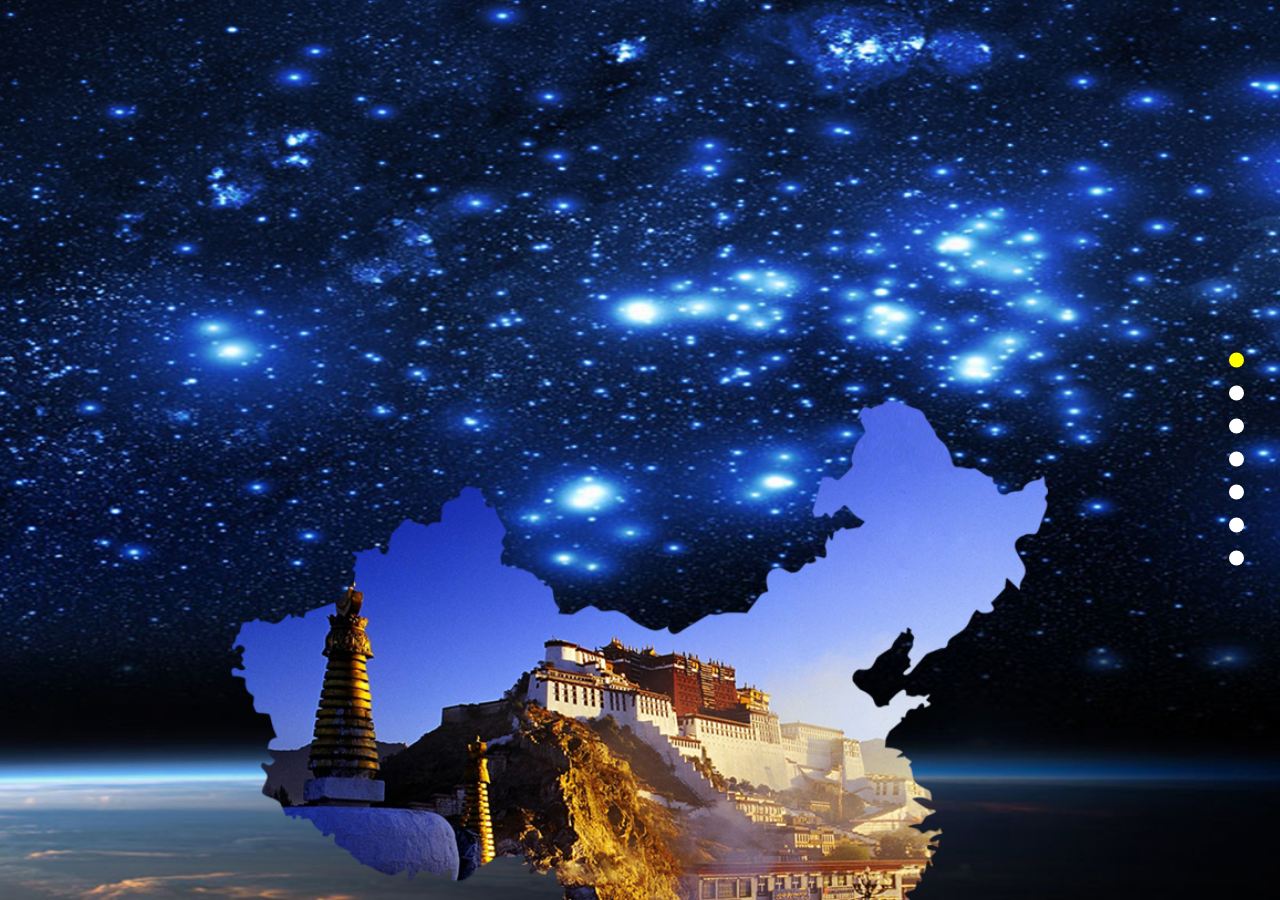
<file: index.html>
<!DOCTYPE html>
<html>
	<head>
	 	<meta charset="UTF-8">
		<title></title>
		<link rel="stylesheet" type="text/css" href="css/reset.css"/>
		<link rel="stylesheet" href="css/index.css" />
		<script src="js/jquery-1.6.2.js" type="text/javascript" charset="utf-8"></script>
	</head>
	<body>
		<div class="wrapper">
			<ul>
				<li>
					<div class="text" id="a"></div>
					<div class="text2">疯抢豪礼西藏<span>4</span>天<span>3</span>晚双人游</div>
					<div class="text3">幸运大奖等你来拿</div>
					<div class="feiji"></div>
					<div class="map"></div>
				</li>
				<li>
					<div class="img_list">
						<img src="img/img_list.jpg"/>
					</div>
					<div class="tit_1">COMPANY PROFILE</div>
					<div class="tit_2">公司简介</div>
					<div class="rotate">
						<div class="rotateNode"></div>
						<div class="rotateNode"></div>
						<div class="rotateNode"></div>
						<div class="rotateNode"></div>
						<div class="rotateNode"></div>
					</div>
					<div class="rotate_txt">
						<p>2016.9.19</p>
						<p>2015.5.12</p>
						<p>2014.8.18</p>
						<p>2013.7.10</p>
						<p>2012.9.11</p>
					</div>
					<div class="gang">
						<div class="gangN"><p></p></div>
						<div class="gangN"><p></p></div>
						<div class="gangN"><p></p></div>
						<div class="gangN"><p></p></div>
						<div class="gangN"><p></p></div>
					</div>
					<div class="msg">
						<div class="msg_txt">
							携程旅游是经国家旅游局、北京市工商行政管理局批准设立的具有独立法人资格的股份制企业，注册资本20846.75万元，特许经营中国公民出境、入境、国内旅游业务（经营许可证号：L-BJ-CJ00071）。公司主要经营出境游批发、零售、商务会奖旅游业务，总部设在北京，并在上海、成都、沈阳……
						</div>
						<div class="msg_img"><p>只为走的更高更远</p><span>永不停止的脚步</span></div>
					</div>
				</li>
				<li>
					<div class="tit_1">NEWS CENTER</div>
					<div class="tit_2">新闻中心</div>
					<div class="modul_1">
						<span>最新优惠活动</span>
						<p>【特价线路】石林一日游（含昆明1晚准三星级酒店住宿+免费接机）</p>
						<p>【特价线路】昆明、石林、大理 丽江 西双版纳 9天8晚 双卧精品休闲游</p>
						<p>【特价线路】昆明+石林+大理+丽江+香格里拉<8天7晚> 经典火车双卧游</p>
						<p>【特价线路】昆明+石林+大理+丽江+泸沽湖+西双版纳<11天10晚></p>
						<img src="img/p3-bg5.png" class="y1">
						<img src="img/p3-bg4.png">
						<img src="img/p3-bg3.png">
					</div>
					<div class="modul_2"></div>
					<div class="modul_3">
						<span>圣托里尼：永恒的蓝白世界</span>
						<p>这是一个美得叫人住多久都不想走的法国小镇，我相信每一个去过夏莫尼小镇的游客，都会永远记住和想念小镇一眼看四季的独特美景。</p>
						<span>哥本哈根：走进安徒生的童话世界</span>
						<p>携程旅行网是中国领先的在线旅行服务公司,向超过9000万会员提供酒店预订、酒店点评及特价酒店查询、机票预订、飞机票查询、时刻表、票价查询、航班查询...</p>
						<span>世界那么大之韩国首尔 透过点滴去了解真正的韩国</span>
						<p>让我对韩国有感觉的还是那部《大长今》，十多年过去了，我依旧记忆犹新，在去韩国之前，我就找了很多游记的配乐，但我还是觉得大长今主题曲最合适！</p>
						<span>圣彼得堡：风光迤逦的北方威尼斯</span>
						<p>一路上跨越丛山峻岭，当高高的勃朗峰在金色夕阳余辉里突然出现在眼前的那一刻，那种激动是难以言表的，勃朗峰上的白雪被夕阳的温暖染成了金黄……</p>
					</div>
				</li>
				<li>
					<div class="bg"><img src="img/p4-bg2.png"/></div>
					<div class="tit_1">SPECIAL OFFERS</div>
					<div class="tit_2">特价优惠</div>
					<div class="pic">
						<div class="picNode"><img src="img/p4-pic1.png"/></div>
						<div class="picNode"><img src="img/p4-pic2.png"/></div>
						<div class="picNode"><img src="img/p4-pic3.png"/></div>
						<div class="picNode"><img src="img/p4-pic4.png"/></div>
					</div>
					<div class="foot">
						<div>北京</div>
						<div>海南</div>
						<div>苏州</div>
						<div>上海</div>
						<div>香港</div>
						<div>厦门</div>
					</div>
				</li>
				<li>
					<div class="text_1"></div>
					<div class="text_2">
						<img src="img/p5-youren.png"/>
						<img src="img/p5-shangtian.png"/>
					</div>
					<div class="text_3"></div>
					<div class="text_4">
						<p>Some people say that God create in Tibet</p>
						<p>It is to give people a reason to be seduced</p>
					</div>
					<div class="images">
						<div><img src="img/p5-pic_01.jpg"/></div>
						<div><img src="img/p5-pic_02.jpg"/></div>
						<div><img src="img/p5-pic_03.jpg"/></div>
						<div><img src="img/p5-pic_04.jpg"/></div>
						<div><img src="img/p5-pic_05.jpg"/></div>
						<div><img src="img/p5-pic_06.jpg"/></div>
						<div><img src="img/p5-pic_07.jpg"/></div>
						<div><img src="img/p6-pic-down_01.jpg"/></div>
						<div><img src="img/p6-pic-down_02.jpg"/></div>
						<div><img src="img/p6-pic-down_03.jpg"/></div>
						<div><img src="img/p6-pic-down_04.jpg"/></div>
						<div><img src="img/p6-pic-down_05.jpg"/></div>
						<div><img src="img/p6-pic-down_06.jpg"/></div>
						<div><img src="img/p6-pic-down_07.jpg"/></div>
					</div>
				</li>
				<li>
					<div class="bg_6"></div>
					<div class="text_1"></div>
					<div class="text_2"></div>
					<div class="text_3">
						<p>Some people say that God create in Tibet</p>
						<p>It is to give people a reason to be seduced</p>
					</div>
					<div class="gift">
						<div class="giftNode">
							<div class="img">
								<img src="img/p6-pic_01.png"/>
							</div>
							<p>一等奖</p>
							<p>使用免单卡可享受西藏四天三晚双人游</p>
						</div>
						<div class="giftNode">
							<div class="img">
								<img src="img/p6-pic_02.png"/>
							</div>
							<p>二等奖</p>
							<p>携程精品商旅游背包</p>
						</div>
						<div class="giftNode">
							<div class="img">
								<img src="img/p6-pic_03.png"/>
							</div>
							<p>三等奖</p>
							<p>精品电子表</p>
						</div>
						<div class="giftNode">
							<div class="img">
								<img src="img/p6-pic_04.png"/>
							</div>
							<p>四等奖</p>
							<p>使用抵用券可享受50元现金优惠</p>
						</div>
					</div>
				</li>
				<li>
					<div class="text_1"></div>
					<div class="text_2"></div>
					<div class="text_3">
						<p>Some people say that God create in Tibet</p>
						<p>It is to give people a reason to be seduced</p>
					</div>
					<div class="map">
						<div><img src="img/p7-dong.png"></div>
						<div><img src="img/p7-dong2.png"></div>
						<div><img src="img/p7-dong3.png"></div>
						<div><img src="img/p7-dong4.png"></div>
						<div><img src="img/p7-dong5.png"></div>
						<div><img src="img/p7-dong6.png"></div>
						<div><img src="img/p7-dong7.png"></div>
						<div><img src="img/p7-dong8.png"></div>
						<div><img src="img/p7-dong9.png"></div>
					</div>
					<div class="dress">
						<p>服务热线：</p>
						<p>境内：1010-6666 或	400-820-6666</p>
						<p>&#x3000;</p>
						<p>转1 酒店预订	转2 国内机票预订	转3 国际机票预订</p>
						<p>转4 旅游度假预订	转5 用车服务	转6 携程电话选择火车票/汽车票的专线服务</p>
						<p>转7 礼品卡购买	转8 客户服务</p>
						<p>香港：+852-3610 6666</p>
						<p>其他海外地区：+86-21-3406 4888</p>
					</div>
				</li>
			</ul>
			<div class="crik">
				<span date-url='0'></span>
				<span date-url='-1'></span>
				<span date-url='-2'></span>
				<span date-url='-3'></span>
				<span date-url='-4'></span>
				<span date-url='-5'></span>
				<span date-url='-6'></span>
			</div>
		</div>
		<script src="js/index_one.js" type="text/javascript" charset="utf-8"></script>
	</body>
</html>
</file>
<file: css/index.css>
html,
body,
div,
span,
p,
h1,
h2,
h3,
b,
i,
a,
em,
input,
form,
img,
ul,
li,
dl,
dt {
  margin: 0;
  padding: 0;
  border: 0;
  font-style: normal;
  outline: none;
  box-sizing: border-box;
}
ul,
li,
ol {
  list-style: none;
}
a {
  text-decoration: none;
}
img {
  display: inline-block;
}
.wrapper {
  width: 100%;
  height: 100vh;
  position: fixed;
}
.wrapper ul {
  position: absolute;
  width: 100%;
  transition: all 1s;
}
.wrapper ul li {
  width: 100%;
  height: 100vh;
  display: block;
  background: #04133c;
  overflow: hidden;
}
.crik {
  position: fixed;
  right: 36px;
  top: 50%;
  transform: translateY(-50%);
}
.crik span {
  display: block;
  height: 15px;
  width: 15px;
  background: white;
  border-radius: 50%;
  margin-top: 18px;
}
.crik .blue {
  background:yellow;
}
.active .one_1 {
  animation: one_1 1.5s;
}
.wrapper ul li:nth-child(1){
	background: url(../img/one-bg.jpg) no-repeat center center;
	background-size: cover;
	position: relative;
	overflow: hidden;
}
.wrapper ul li:nth-child(1)>.text{
	width: 420px;
	height: 250px;
	background: url(../img/one_txt.png) no-repeat center center;
	position: absolute;
	top: -250px;
	left: calc(50% - 210px);
	opacity: 0;
	z-index: 99;
}
@-webkit-keyframes txt{
	from{opacity: 0;}
	to{
		top: 0px;
		opacity: 1;
	}
}
@-webkit-keyframes txt_1{
	from{
		top: 0px;
		opacity: 1;
		}
	to{
		top: -250px;
		opacity: 0;
	}
}
.wrapper ul li:nth-child(1)>.text2{
	width: 365px;
	height: 44px;
	background: url(../img/one-bg2.png) no-repeat;
	background-size: 100%;
	position: absolute;
	top: 230px;
	left: 100px;
	opacity: 0;
	color: white;
	font-size: 23px;
	line-height: 25px;
	text-align: center;
	font-family: "微软雅黑";
	padding-top: 5px;
	z-index: 99;
}
.wrapper ul li:nth-child(1)>.text2>span{
	color: yellow;
	font-size: 36px;
}
@-webkit-keyframes txt2{
	from{opacity: 0;}
	to{
		left: calc(50% - 182px);
		opacity: 1;
	}
}
@-webkit-keyframes txt2_1{
	from{
		left: calc(50% - 182px);
		opacity: 1;
	}
	to{
		left: 100px;
		opacity: 0;
	}
}
.wrapper ul li:nth-child(1)>.text3{
	width: 222px;
	height: 38px;
	background: yellow;
	position: absolute;
	top: 280px;
	right: 100px;
	opacity: 0;
	color: black;
	font-size: 20px;
	line-height: 38px;
	text-align: center;
	font-family: "微软雅黑";
	z-index: 99;
}
@-webkit-keyframes txt3{
	from{opacity: 0;}
	to{
		right: calc(50% - 111px);
		opacity: 1;
	}
}
@-webkit-keyframes txt3_1{
	from{
		right: calc(50% - 111px);
		opacity: 1;
	}
	to{
		right: 100px;
		opacity: 0;
	}
}
.wrapper ul li:nth-child(1)>.feiji{
	width: 620px;
	height: 180px;
	background: url(../img/one_feiji.png) no-repeat;
	background-size: 100%;
	position: absolute;
	top: 120px;
	right: 150px;
	transform: scale(0);
	z-index: 99;
}
@-webkit-keyframes feiji{
	from{opacity: 0;transform: scale(0);}
	to{
		top: 320px;
		right: 200px;
		transform: scale(1);
		opacity: 1;
	}
}
@-webkit-keyframes feiji_1{
	from{
		top: 320px;
		right: 200px;
		transform: scale(1);
		opacity: 1;
	}
	to{
		top: 120px;
		right: 150px;
		transform: scale(0);
		opacity: 0;
	}
}
.wrapper ul li:nth-child(1)>.map{
	width: 820px;
	height: 660px;
	background: url(../img/p1_ditu.png) no-repeat;
	background-size: 100%;
	position: absolute;
	bottom:-160px;
	left: calc(50% - 410px);
}
.wrapper ul li:nth-child(2){
	position: relative;
}
.wrapper ul li:nth-child(2)>.img_list{
	width:100%;
	height: 99px;
}
.wrapper ul li:nth-child(2)>.img_list>img{
	height: 100%;
}
.wrapper ul li:nth-child(2)>.tit_1{
	 width: 180px;
	 height: 50px;
	 background: url(../img/tit_big.png) no-repeat;
	 background-size: 100%;
	 position: absolute;
	 top: 133px;
	 	left: -100px;
		opacity: 0;
	 line-height: 30px;
	 color: black;
	 font-size: 16px;
	 font-family: "微软雅黑";
	 text-align: center;
}
@-webkit-keyframes tit_1{
	from{
		left: -100px;
		opacity: 0;
	}
	to{
		left: 106px;
		opacity: 1;
	}
}
@-webkit-keyframes tit_1_2{
	from{
		left: 106px;
		opacity: 1;
	}
	to{
		left: -100px;
		opacity: 0;
	}
}
.wrapper ul li:nth-child(2)>.tit_2{
	 width: 220px;
	 height:50px;
	 background: url(../img/tit_big.png) no-repeat;
	 background-size: 100%;
	 position: absolute;
	 top: 165px;
	 left: -150px;
		opacity: 0;
	 line-height: 50px;
	 color: black;
	 font-size: 22px;
	 font-family: "微软雅黑";
	 text-align: center;
}
@-webkit-keyframes tit_2{
	from{
		left: -150px;
		opacity: 0;
	}
	to{
		left: 36px;
		opacity: 1;
	}
}
@-webkit-keyframes tit_2_2{
	from{
		left: 36px;
		opacity: 1;
	}
	to{
		left: -150px;
		opacity: 0;
	}
}
.wrapper ul li:nth-child(2)>.rotate{
	width: 850px;
	height: 175px;
	margin: 120px auto 0;
}
@-webkit-keyframes rotate{
	from{
		display: none;
		opacity: 0;
	}
	to{
		display: block;
		opacity: 1;
	}
}
@-webkit-keyframes rotate_2{
	from{
		display: block;
		opacity: 1;
	}
	to{
		display: none;
		opacity: 0;
	}
}
.wrapper ul li:nth-child(2)>.rotate>.rotateNode{
	width: 170px;
	height: 175px;
	float: left;
	transform-style: preserve-3d;
}
.wrapper ul li:nth-child(2)>.rotate>.rotateNode:hover{
	animation: 2s rotateNode linear both;
}
@keyframes rotateNode{
	0%{transform: rotateX(0);}
	5%{opacity: 0;}
	30%{opacity:1;transform:perspective(1000px) rotateX(20deg);}
	50%{transform:perspective(1000px) rotateX(-20deg);}	
	75%{transform:perspective(1000px) rotateX(20deg);}
	100%{transform:perspective(10500px) rotateX(0deg);}
}
/*-webkit-@keyframes rotateNode{
	0%{transform: rotateX(0);}
	55%{transform: rotateX(360deg);}
	70%{transform: rotateX(380deg);}
	85%{transform: rotateX(340deg);}	
	100%{transform: rotateX(380deg);}
}*/
.wrapper ul li:nth-child(2)>.rotate>.rotateNode:nth-child(1){
	background: url(../img/p2-pic01.png) no-repeat;
	background-size: 100%;
}
.wrapper ul li:nth-child(2)>.rotate>.rotateNode:nth-child(2){
	background: url(../img/p2-pic2.png) no-repeat;
	background-size: 100%;
}
.wrapper ul li:nth-child(2)>.rotate>.rotateNode:nth-child(3){
	background: url(../img/p2-pic3.png) no-repeat;
	background-size: 100%;
}
.wrapper ul li:nth-child(2)>.rotate>.rotateNode:nth-child(4){
	background: url(../img/p2-pic4.png) no-repeat;
	background-size: 100%;
}
.wrapper ul li:nth-child(2)>.rotate>.rotateNode:nth-child(5){
	background: url(../img/p2-pic5.png) no-repeat;
	background-size: 100%;
}
.wrapper ul li:nth-child(2)>.rotate_txt{
	width: 850px;
	height: 40px;
	margin: 0 auto;
}
.wrapper ul li:nth-child(2)>.rotate_txt>p{
	width: 170px;
	height: 40px;
	float: left;
	line-height: 40px;
	font-size: 15px;
	text-align: center;
	color: #46bab7;
	font-family: "微软雅黑";
}
.wrapper ul li:nth-child(2)>.gang{
	width: 850px;
	height: 1px;
	margin: auto;
}
.wrapper ul li:nth-child(2)>.gang>.gangN{
	width: 170px;
	height: 1px;
	float: left;
}
.wrapper ul li:nth-child(2)>.gang>.gangN>p{
	width: 30px;
	height: 1px;
	margin: auto;
	background:#46bab7;
}
.wrapper ul li:nth-child(2)>.msg{
	width: 850px;
	height: 200px;
	margin:30px auto;
	position: relative;
}
.wrapper ul li:nth-child(2)>.msg>.msg_txt{
	width: 510px;
	height:200px;
	position: absolute;
	top:150px;
	opacity: 0;
	left: 0;
	line-height:46px;
	font-size: 15px;
	color: white;
	font-family: "微软雅黑";
}
@-webkit-keyframes msg_txt{
	from{
		top:150px;
		opacity: 0;
	}
	to{
		top:0px;
		opacity: 1;
	}
}
@-webkit-keyframes msg_txt_2{
	from{
		top:0px;
		opacity: 1;
	}
	to{
		top:150px;
		opacity: 0;
	}
}
.wrapper ul li:nth-child(2)>.msg>.msg_img{
	width: 300px;
	height: 240px;
	background:url(../img/p2-pic6.png) no-repeat;
	background-size: 100%;
	position: absolute;
	top: -20px;
	right: 0;
	padding-top: 20px;
}
.wrapper ul li:nth-child(2)>.msg>.msg_img>p{
	text-align: center;
	color: #b8bd10;
	font-family: "微软雅黑";
	font-size: 14px;
	margin-bottom: 80px;
}
.wrapper ul li:nth-child(2)>.msg>.msg_img>span{
	text-align: right;
	color: #b8bd10;
	font-family: "微软雅黑";
	font-size: 14px;
	display: block;
}
.wrapper ul li:nth-child(3){
	position: relative;
}
.wrapper ul li:nth-child(3)>.tit_1{
	 width: 180px;
	 height: 50px;
	 background: url(../img/tit_big.png) no-repeat;
	 background-size: 100%;
	 position: absolute;
	 top: 35px;
	 left: 100px;
	 opacity: 0;
	 line-height: 30px;
	 color: black;
	 font-size: 16px;
	 font-family: "微软雅黑";
	 text-align: center;
}

.wrapper ul li:nth-child(3)>.tit_2{
	 width: 220px;
	 height:50px;
	 background: url(../img/tit_big.png) no-repeat;
	 background-size: 100%;
	 position: absolute;
	 top: 65px;
	 left: -150px;
		opacity: 0;
	 line-height: 50px;
	 color: black;
	 font-size: 22px;
	 font-family: "微软雅黑";
	 text-align: center;
}
.wrapper ul li:nth-child(3)>.modul_1{
	width: 246px;
  height: 560px;
  position: absolute;
  top:0px;
	opacity: 0;
  left: 390px;
  background: url(../img/p3-bg.png) no-repeat bottom center;
  background-size: cover;
  padding: 50px 55px 26px 26px;
  font-size: 12px;
  font-family: "微软雅黑";
  color: black;
	z-index: 9;
}
@-webkit-keyframes modul_1{
	from{
		top:-300px;
		opacity: 0;
	}
	to{
		top:150px;
		opacity: 1;
	}
}
@-webkit-keyframes modul_1_2{
	from{
		top:150px;
		opacity: 1;
	}
	to{
		top:-300px;
		opacity: 0;
	}
}
.wrapper ul li:nth-child(3)>.modul_1>span{
	font-size: 16px;
}
.wrapper ul li:nth-child(3)>.modul_1>p{
	margin: 15px 0;
	line-height: 20px;
}
.wrapper ul li:nth-child(3)>.modul_2{
	width: 300px;
	height: 490px;
	background: url(../img/p3-bg2.png) no-repeat;
	background-size: 100%;
	position: absolute;
	top:200px;
	left: 300px;
}
@-webkit-keyframes modul_2{
	from{
		left: 300px;
		opacity: 0;
	}
	to{
		left: 100px;
		opacity: 1;
	}
}
@-webkit-keyframes modul_2_2{
	from{
		left: 100px;
		opacity: 1;
	}
	to{
		left: 300px;
		opacity: 0;
	}
}
.wrapper ul li:nth-child(3)>.modul_3{
	width: 500px;
	height: 460px;
	position: absolute;
	right: 140px;
	top: 160px;
	color: white;
	font-size: 14px;
	line-height: 30px;
	font-family: "微软雅黑";
	opacity: 0;
}
@-webkit-keyframes modul_3{
	from{
		opacity: 0;
	}
	to{
		opacity: 1;
	}
}
@-webkit-keyframes modul_3_2{
	from{
		opacity: 1;
	}
	to{
		opacity: 0;
	}
}
.wrapper ul li:nth-child(3)>.modul_3>span{
	font-size: 16px;
}
.wrapper ul li:nth-child(3)>.modul_3>p{
	margin-bottom: 30px;
}
.wrapper ul li:nth-child(3)>.modul_1>img:nth-child(6){
	position: absolute;
	top: -120px;
	left: -30px;
	opacity: 0;
}
@-webkit-keyframes y_1{
	0% {
	    -webkit-transform: translateX(-10%);
	    transform: translateX(-10%);
	    opacity: 0;
	}
	50% {
	    opacity: 0.8;
	}
	100% {
	    -webkit-transform: translateX(20%);
	    transform: translateX(20%);
	    opacity: 0;
	}
}
@-webkit-keyframes y_1_2{
	from{
		opacity: 1;
		left: 20px;
	}
	to{
		opacity: 0;
		left: -30px;
	}
}
.wrapper ul li:nth-child(3)>.modul_1>img:nth-child(7){
	position: absolute;
	top: 270px;
	 opacity: 0;
}
.wrapper ul li:nth-child(3)>.modul_1>img:nth-child(8){
	position: absolute;
	top: 380px;
	opacity: 0;
}

.wrapper ul li:nth-child(4)>.tit_1{
	 width: 180px;
	 height: 50px;
	 background: url(../img/tit_big.png) no-repeat;
	 background-size: 100%;
	 position: absolute;
	 top: 35px;
	 left: 100px;
	 opacity: 0;
	 line-height: 30px;
	 color: black;
	 font-size: 16px;
	 font-family: "微软雅黑";
	 text-align: center;
}
.wrapper ul li:nth-child(4){
	position: relative;
}
.wrapper ul li:nth-child(4)>.tit_2{
	 width: 220px;
	 height:50px;
	 background: url(../img/tit_big.png) no-repeat;
	 background-size: 100%;
	 position: absolute;
	 top: 65px;
	 left: -150px;
		opacity: 0;
	 line-height: 50px;
	 color: black;
	 font-size: 22px;
	 font-family: "微软雅黑";
	 text-align: center;
}
.wrapper ul li:nth-child(4)>.pic{
	width: 816px;
	height: 416px;
	position: absolute;
	top: 100px;
	left:calc(50% - 408px);
	z-index: 9;
}
.wrapper ul li:nth-child(4)>.pic>.picNode{
	width: 185px;
	height: 416px;
	float: left;
	margin-left: 20px;
	transform-style: preserve-3d;
}
/*.wrapper ul li:nth-child(4)>.pic>.picNode>img{
	width: 100%;
	height: 100%;
}*/
.wrapper ul li:nth-child(4)>.pic>.picNode:nth-child(1){
	margin-left:0px;
}
.wrapper ul li:nth-child(4)>.bg{
	width: 100%;
	height: 100%;
	position: absolute;
	top: 0;
	left: 0;
}
.wrapper ul li:nth-child(4)>.bg>img{
	width: 100%;
	height: 100%;
	z-index: 0;
}
.wrapper ul li:nth-child(4)>.foot{
	width: 100%;
	height: 100px;
	position: absolute;
	bottom: 20px;
	background: url(../img/pianyuan4.png) no-repeat;
	background-size: 100% 100%;
	z-index: 9;
}
.wrapper ul li:nth-child(4)>.foot>div{
	float: left;
	border-radius: 50%;
	font-family: "微软雅黑";
	text-align: center;
	font-weight: bold;
}
.wrapper ul li:nth-child(4)>.foot>div:nth-child(1){
	width: 50px;
	height: 50px;
	background: #00eda7;
	margin-left: 70px;
	margin-top: 30px;
	color: black;
	font-size: 14px;
	line-height: 50px;
}
.wrapper ul li:nth-child(4)>.foot>div:nth-child(2){
	width: 65px;
	height: 65px;
	background: yellow;
	margin-left: 265px;
	margin-top: 50px;
	color: black;
	font-size: 16px;
	line-height: 65px;
}
.wrapper ul li:nth-child(4)>.foot>div:nth-child(3){
	width: 60px;
	height: 60px;
	background: #00eda7;
	margin-left: 120px;
	color: black;
	font-size: 14px;
	line-height: 60px;
}
.wrapper ul li:nth-child(4)>.foot>div:nth-child(4){
	width: 55px;
	height: 55px;
	background: yellow;
	margin-left: 115px;
	margin-top: 50px;
	color: black;
	font-size: 16px;
	line-height: 55px;
}
.wrapper ul li:nth-child(4)>.foot>div:nth-child(5){
	width: 60px;
	height: 60px;
	background: #00eda7;
	margin-left: 88px;
	margin-top: 10px;
	color: black;
	font-size: 14px;
	line-height: 60px;
}
.wrapper ul li:nth-child(4)>.foot>div:nth-child(6){
	width: 65px;
	height: 65px;
	background: yellow;
	margin-left: 115px;
	margin-top: 50px;
	color: black;
	font-size: 16px;
	line-height: 65px;
}


@keyframes rotatePic{
	0%{transform: rotateX(0);}
	5%{opacity: 0;}
	30%{opacity:1;transform:perspective(1000px) rotateY(40deg);}
	50%{transform:perspective(1000px) rotateY(-30deg);}	
	75%{transform:perspective(1000px) rotateY(20deg);}
	100%{transform:perspective(10500px) rotateY(0deg);}
}
@keyframes opa{
	0%{opacity: 1;}
	50%{opacity: 0.2;}
	100%{opacity: 1;}
}
@keyframes picOpa{
	0%{opacity: 0;}
	100%{opacity: 1;}
}

@keyframes picOpa_2{
	0%{opacity: 1;}
	100%{opacity: 0;}
}


.wrapper ul li:nth-child(5){
	position: relative;
}
.wrapper ul li:nth-child(5)>.text_1{
	width: 180px;
	height: 70px;
	position: absolute;
	top: 60px;
	left: calc(50% - 93px);
	background: url(../img/p5-tibet.png) no-repeat;
	background-size: 100%;
}
@keyframes text_1{
	0%{
		opacity: 0;
		top:-20px;
		}
	100%{
		opacity: 1;
		top:60px;
		}
}
@keyframes text_1_2{
	0%{
		opacity: 1;
		top:60px;
		}
	100%{
		opacity: 0;
		top:-20px;
		}
}

.wrapper ul li:nth-child(5)>.text_2{
	width: 380px;
	height: 70px;
	position: absolute;
	top: 145px;
	left: calc(50% - 190px);
}

.wrapper ul li:nth-child(5)>.text_2>img{
	display: block;
	float: left;
}

.wrapper ul li:nth-child(5)>.text_3{
	width: 560px;
	height: 70px;
	position: absolute;
	top: 200px;
	left: calc(50% - 280px);
	background: url(../img/p5-shi.png) no-repeat;
	background-size: 100%;
}
.wrapper ul li:nth-child(5)>.text_4{
	width: 300px;
	height: 40px;
	position: absolute;
	top: 260px;
	left: calc(50% - 150px);
	line-height: 20px;
	font-size: 14px;
	color: white;
	font-family: "微软雅黑";
}
.wrapper ul li:nth-child(5)>.images{
	width: 1080px;
	height: 302px;
	position: absolute;
	top: 320px;
	left: calc(50% - 540px);
}
.wrapper ul li:nth-child(5)>.images>div{
	float: left;
	margin-left: 22px;
	width: 134px;
	height: 134px;
	margin-top: 30px;
	opacity: 0;
}
.wrapper ul li:nth-child(5)>.images>div>img{
	width: 100%;
	height: 100%;
}
.wrapper ul li:nth-child(5)>.images>div:nth-child(1),.wrapper ul li:nth-child(5)>.images>div:nth-child(8){
	margin-left: 0;
}

.wrapper ul li:nth-child(6){
	position: relative;
}
.wrapper ul li:nth-child(6)>.text_1{
	width: 158px;
	height: 65px;
	position: absolute;
	top: 60px;
	left: calc(50% - 79px);
	background: url(../img/p6-gift.png) no-repeat;
	background-size: 100%;
}
.wrapper ul li:nth-child(6)>.text_2{
	width: 166px;
	height: 42px;
	position: absolute;
	top: 140px;
	left: calc(50% - 83px);
	background: url(../img/p6-zhuanshu.png) no-repeat;
	background-size: 100%;
}
@keyframes text_5{
	0%{
		opacity: 0;
		top:200px;
		}
	100%{
		opacity: 1;
		top:145px;
		}
}
@keyframes text_5_2{
	0%{
		opacity: 1;
		top:145px;
		}
	100%{
		opacity: 0;
		top:200px;
		}
}
.wrapper ul li:nth-child(6)>.text_3{
	width: 300px;
	height: 40px;
	position: absolute;
	top: 200px;
	left: calc(50% - 150px);
	line-height: 25px;
	font-size: 14px;
	color: white;
	font-family: "微软雅黑";
}
@keyframes text_6{
	0%{
		opacity: 0;
		top:280px;
		}
	100%{
		opacity: 1;
		top:200px;
		}
}
@keyframes text_6_2{
	0%{
		opacity: 1;
		top:200px;
		}
	100%{
		opacity: 0;
		top:280px;
		}
}
.wrapper ul li:nth-child(6)>.bg_6{
	width: 100%;
	height: 100%;
	position: absolute;
	top: 0;
	left: 0;
	background: url(../img/p6-bg.png) no-repeat bottom center;
	background-size:cover;
}
.wrapper ul li:nth-child(6)>.gift{
	padding-top: 30px;
	width: 1146px;
	height: 300px;
	position: absolute;
	top: 300px;
	left: calc(50% - 573px);
}
.wrapper ul li:nth-child(6)>.gift>.giftNode{
	width: 25%;
	height: 300px;
	float: left;
}
.wrapper ul li:nth-child(6)>.gift>.giftNode>.img{
	height: 200px;
}
.wrapper ul li:nth-child(6)>.gift>.giftNode>p:nth-child(2){
	font-size: 30px;
	color: yellow;
	font-family: "微软雅黑";
	text-align: center;
	line-height: 40px;
}
.wrapper ul li:nth-child(6)>.gift>.giftNode>p:nth-child(3){
	font-size: 22px;
	color: white;
	font-family: "微软雅黑";
	text-align: center;
	line-height: 34px;
	transform-style: preserve-3d;
}
@keyframes gift{
	0%{transform: rotateX(0);}
	5%{opacity: 0;}
	30%{opacity:1;transform:perspective(1000px) rotateX(30deg);}
	50%{transform:perspective(1000px) rotateX(-40deg);}	
	75%{transform:perspective(1000px) rotateX(50deg);}
	100%{transform:perspective(10500px) rotateX(0deg);}
}

.wrapper ul li:nth-child(7){
	position: relative;
}
.wrapper ul li:nth-child(7)>.text_1{
	width: 362px;
	height: 70px;
	position: absolute;
	top: 60px;
	left: calc(50% - 181px);
	background: url(../img/p7-con.png) no-repeat;
	background-size: 100%;
}
.wrapper ul li:nth-child(7)>.text_2{
	width: 190px;
	height: 50px;
	position: absolute;
	top: 140px;
	left: calc(50% - 95px);
	background: url(../img/p7-lianxi.png) no-repeat;
	background-size: 100%;
}
@keyframes text_7{
	0%{
		opacity: 0;
		top:280px;
		}
	100%{
		opacity: 1;
		top:140px;
		}
}
@keyframes text_7_2{
	0%{
		opacity: 1;
		top:140px;
		}
	100%{
		opacity: 0;
		top:280px;
		}
}
.wrapper ul li:nth-child(7)>.text_3{
	width: 300px;
	height: 40px;
	position: absolute;
	top: 200px;
	left: calc(50% - 150px);
	line-height: 25px;
	font-size: 14px;
	color: white;
	font-family: "微软雅黑";
}

@keyframes text_8{
	0%{
		opacity: 0;
		top:320px;
		}
	100%{
		opacity: 1;
		top:200px;
		}
}
@keyframes text_8_2{
	0%{
		opacity: 1;
		top:200px;
		}
	100%{
		opacity: 0;
		top:320px;
		}
}
.wrapper ul li:nth-child(7)>.map{
	width: 418px;
	height: 400px;
	position: absolute;
	top: 270px;
	left: 100px;
}
.wrapper ul li:nth-child(7)>.map>div:nth-child(1){
	top: 0px;
	left: 200px;
	position: absolute;
}
.wrapper ul li:nth-child(7)>.map>div:nth-child(2){
	top: 70px;
	left:20px;
	position: absolute;
}
.wrapper ul li:nth-child(7)>.map>div:nth-child(3){
	top: 90px;
	left:250px;
	position: absolute;
}
.wrapper ul li:nth-child(7)>.map>div:nth-child(4){
	top: 190px;
	left:10px;
	position: absolute;
}
.wrapper ul li:nth-child(7)>.map>div:nth-child(5){
	top: 190px;
	left:240px;
	position: absolute;
}

.wrapper ul li:nth-child(7)>.map>div:nth-child(6){
	top: 250px;
	left:0;
	position: absolute;
}
.wrapper ul li:nth-child(7)>.map>div:nth-child(7){
	top: 250px;
	left:280px;
	position: absolute;
}
.wrapper ul li:nth-child(7)>.map>div:nth-child(8){
	top: 350px;
	left:10px;
	position: absolute;
}
.wrapper ul li:nth-child(7)>.map>div:nth-child(9){
	top: 350px;
	left:280px;
	position: absolute;
}
.wrapper ul li:nth-child(7)>.dress{
	padding-top: 50px;
	width: 500px;
	height: 300px;
	position: absolute;
	top: 320px;
	right: 150px;
	font-size: 14px;
	color: white;
	line-height: 30px;
	font-family: "微软雅黑";
}
</file>
